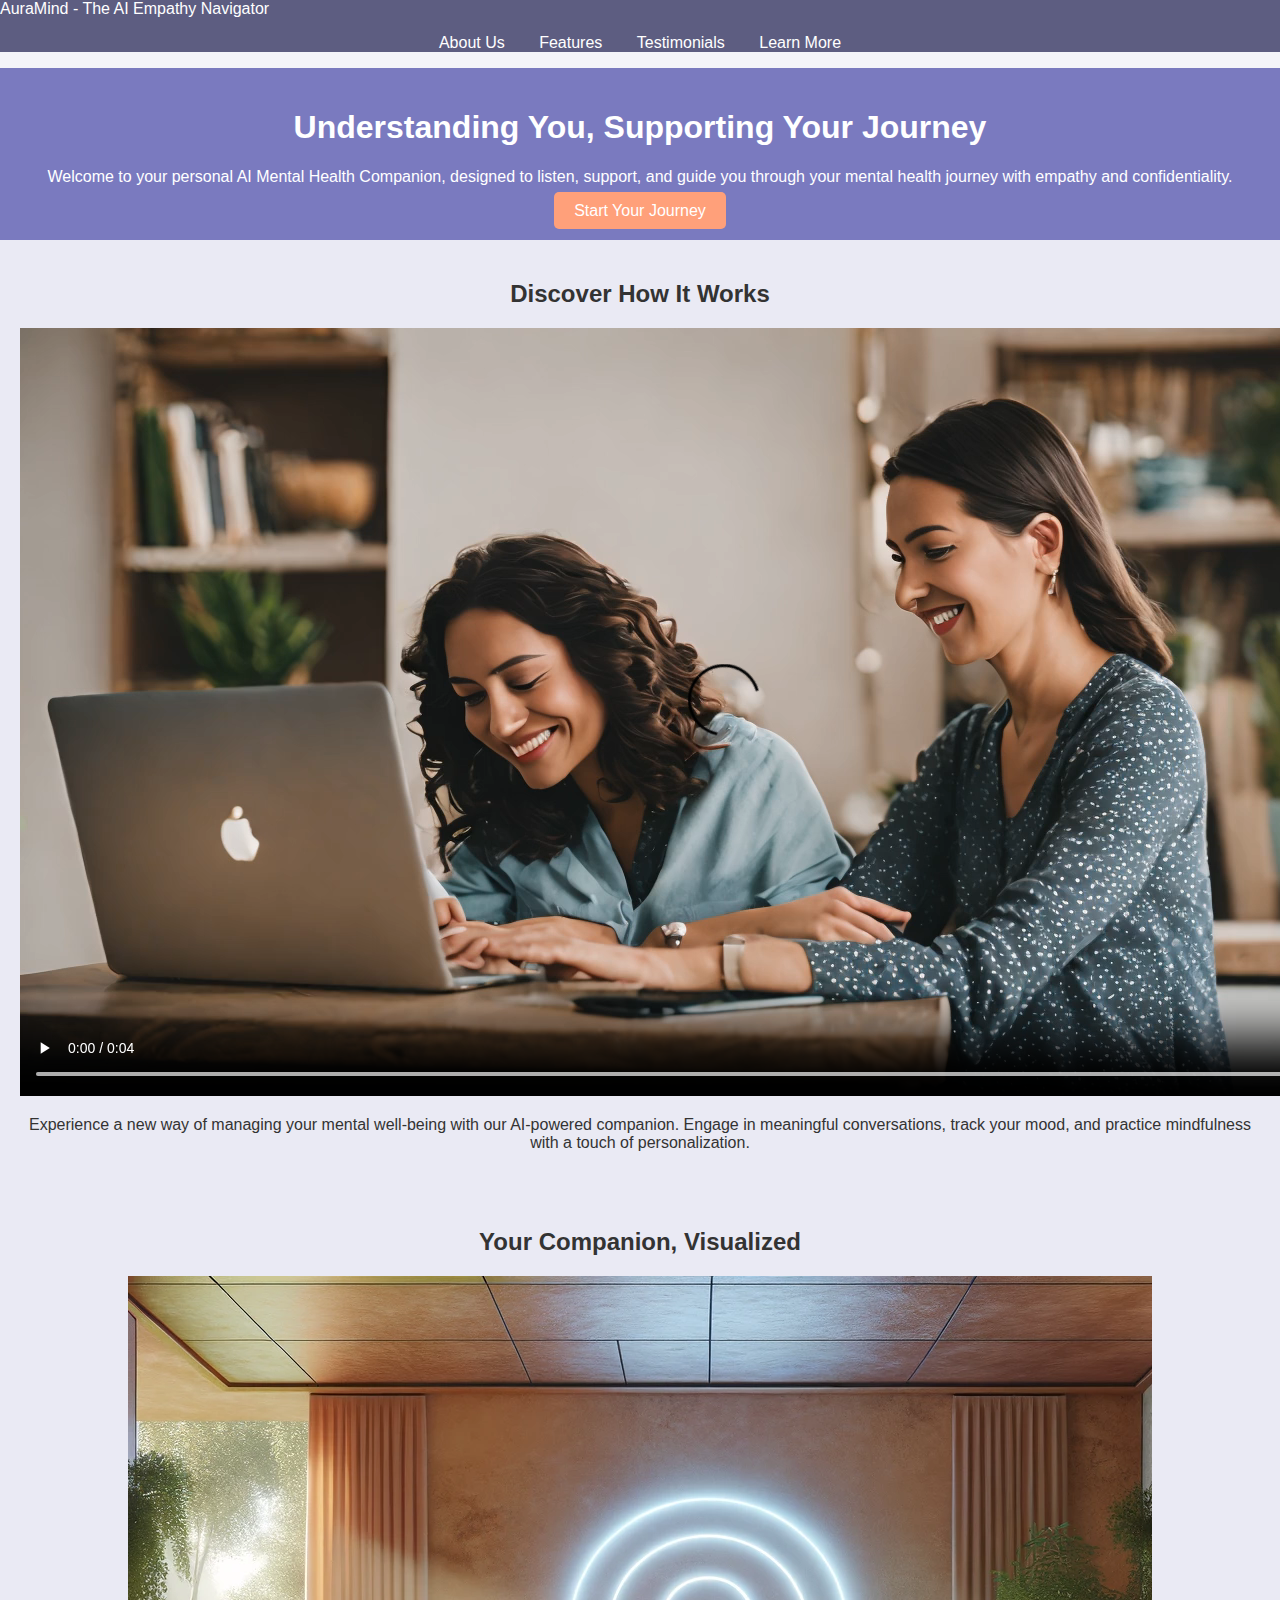
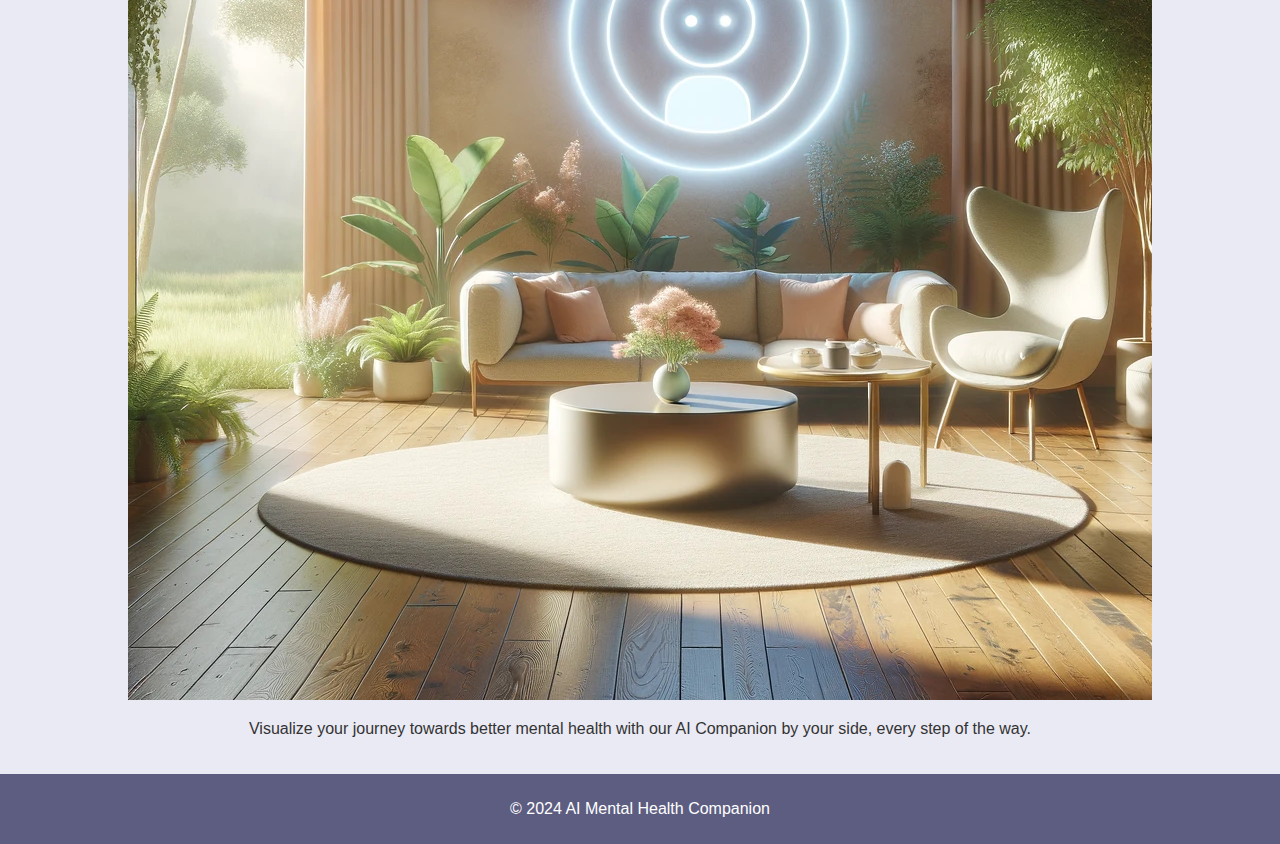
<file: index.html>
<!DOCTYPE html>
<html lang="en">
  <head>
    <meta charset="UTF-8" />
    <meta name="viewport" content="width=device-width, initial-scale=1.0" />
    <title>AI Mental Health Companion</title>
    <link rel="stylesheet" href="style.css" />
  </head>
  <body>
    <header>
      <nav>
        <div class="logo">AuraMind - The AI Empathy Navigator</div>
        <ul class="navigation">
          <li><a href="#about">About Us</a></li>
          <li><a href="#features">Features</a></li>
          <li><a href="#testimonials">Testimonials</a></li>
          <li><a href="content.html">Learn More</a></li>
        </ul>
      </nav>
    </header>
    <main>
      <section class="hero">
        <h1>Understanding You, Supporting Your Journey</h1>
        <p>
          Welcome to your personal AI Mental Health Companion, designed to
          listen, support, and guide you through your mental health journey with
          empathy and confidentiality.
        </p>
        <a href="content.html" class="cta-button">Start Your Journey</a>
      </section>
      <section class="video-introduction">
        <h2>Discover How It Works</h2>
        <video controls>
          <source src="video.mp4" type="video/mp4" />
          Your browser does not support the video tag.
        </video>
        <p>
          Experience a new way of managing your mental well-being with our
          AI-powered companion. Engage in meaningful conversations, track your
          mood, and practice mindfulness with a touch of personalization.
        </p>
      </section>
      <section class="ai-generated-image">
        <h2>Your Companion, Visualized</h2>
        <img src="image.webp" alt="AI Companion Visualization" />
        <p>
          Visualize your journey towards better mental health with our AI
          Companion by your side, every step of the way.
        </p>
      </section>
    </main>
    <footer>
      <p>&copy; 2024 AI Mental Health Companion</p>
    </footer>
  </body>
</html>
</file>
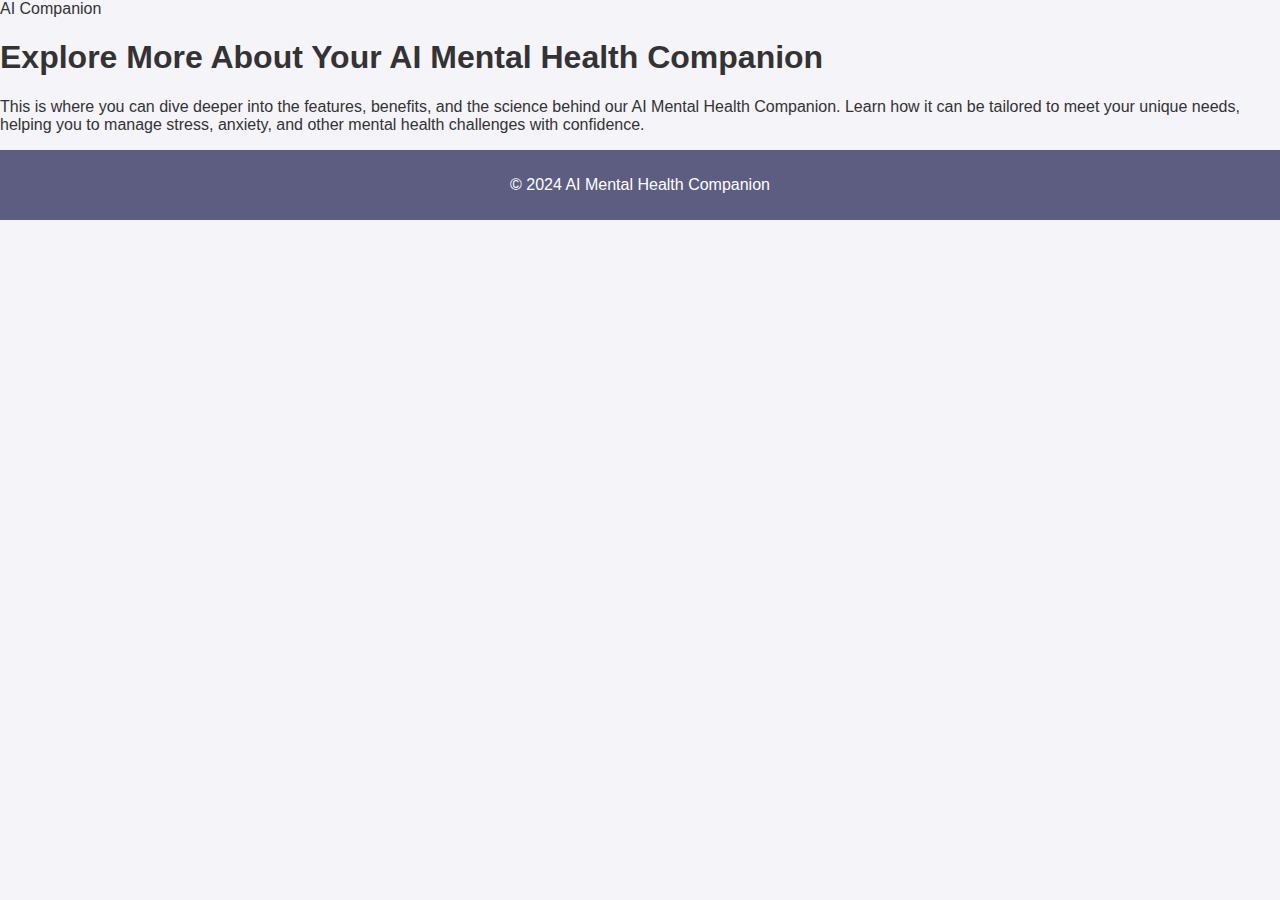
<file: content.html>
<!DOCTYPE html>
<html lang="en">
  <head>
    <meta charset="UTF-8" />
    <meta name="viewport" content="width=device-width, initial-scale=1.0" />
    <title>Learn More - AI Mental Health Companion</title>
    <link rel="stylesheet" href="style.css" />
  </head>
  <body>
    <header>
      <div class="logo">AI Companion</div>
    </header>
    <main>
      <section class="additional-content">
        <h1>Explore More About Your AI Mental Health Companion</h1>
        <p>
          This is where you can dive deeper into the features, benefits, and
          the science behind our AI Mental Health Companion. Learn how it can be
          tailored to meet your unique needs, helping you to manage stress,
          anxiety, and other mental health challenges with confidence.
        </p>
      </section>
    </main>
    <footer>
      <p>&copy; 2024 AI Mental Health Companion</p>
    </footer>
  </body>
</html>
</file>
<file: style.css>
/* Base */
body {
  font-family: 'Arial', sans-serif;
  color: #333;
  background-color: #F4F4F9; /* Light grey background for a fresh look */
  margin: 0;
  padding: 0;
}

/* Navigation Bar */
nav {
  background-color: #5D5D81; /* Darker shade for contrast */
  color: #FFFFFF;
}

nav ul {
  padding: 0;
  list-style: none;
  text-align: center;
}

nav ul li {
  display: inline;
  margin: 0 15px;
}

nav a {
  color: #FFFFFF;
  text-decoration: none;
}

/* Hero Section */
.hero {
  background-color: #7A7ABF; /* Soft blue for a calming effect */
  color: #FFFFFF;
  padding: 20px 0;
  text-align: center;
}

.cta-button {
  background-color: #FFA07A; /* Vibrant coral for the Call-To-Action button */
  color: #FFFFFF;
  padding: 10px 20px;
  text-decoration: none;
  border-radius: 5px;
}

/* Video and Image Sections */
.video-introduction, .ai-generated-image {
  background-color: #EAEAF4; /* Very light grey to differentiate sections */
  padding: 20px;
  text-align: center;
}

/* Footer */
footer {
  background-color: #5D5D81; /* Same as nav for consistency */
  color: #FFFFFF;
  text-align: center;
  padding: 10px 0;
}
</file>
